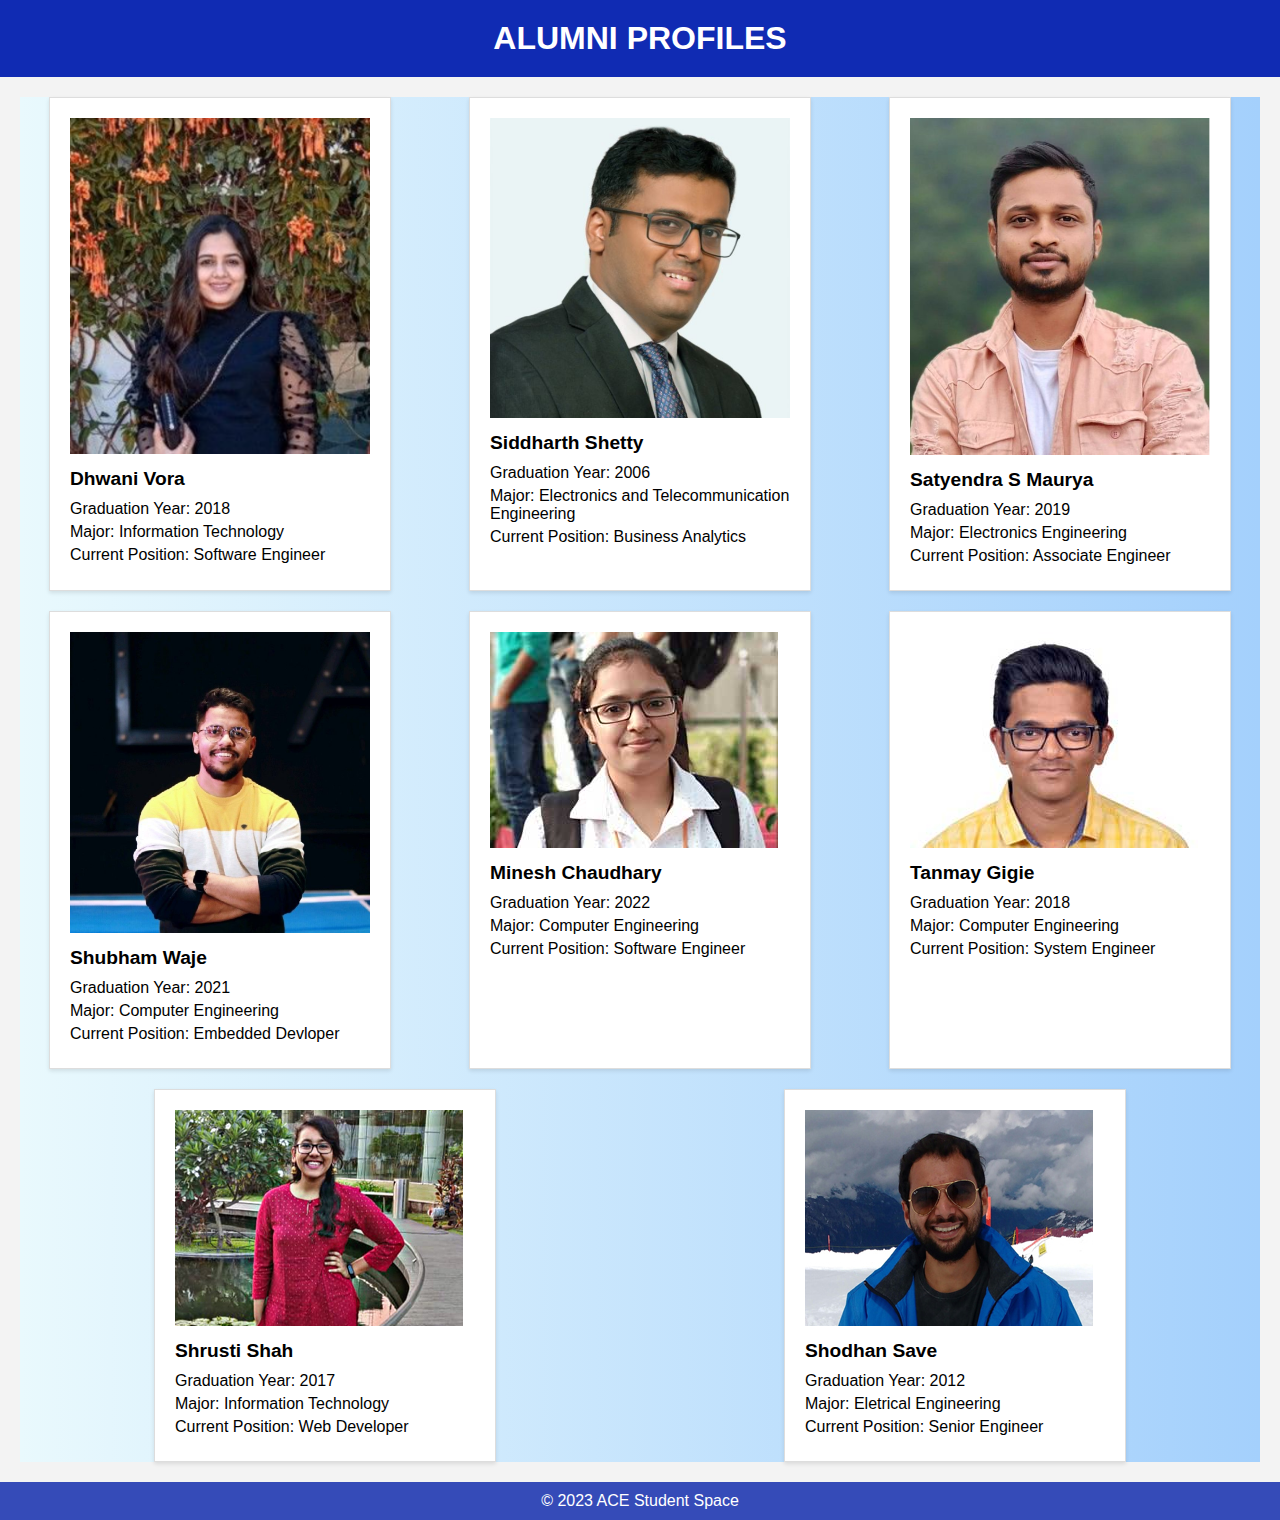
<file: project 1/alumni.html>
<!DOCTYPE html>
<html>
<head>
    <title>Alumni Network</title>
    <link rel="stylesheet" type="text/css" href="style1.css">
</head>
<body>
    <header>
        <h1>ALUMNI PROFILES</h1>
    </header>
    <main>
        <div id="alumni-container">
            <!-- Alumni profiles will be dynamically added here -->
        </div>
    </main>
    <footer>
        &copy; 2023 ACE Student Space
    </footer>

    <script>
        // Sample alumni data (you can load this data from a database or an API)
        const alumniData = [
            {
                name: "Dhwani Vora",
                graduationYear: 2018,
                major: "Information Technology",
                currentPosition: "Software Engineer",
                image: "alumini1.png"
            },
            {
                name: "Siddharth Shetty",
                graduationYear: 2006,
                major: "Electronics and Telecommunication Engineering",
                currentPosition: "Business Analytics ",
                image: "alumini2.png"
            },
            {
                name: "Satyendra S Maurya",
                graduationYear: 2019,
                major: "Electronics Engineering",
                currentPosition: "Associate Engineer ",
                image: "alumini3.png"
            },
            
            {
                name: "Shubham Waje",
                graduationYear: 2021,
                major: "Computer Engineering",
                currentPosition: "Embedded Devloper",
                image: "alumini4.png"
            },
            {
                name: "Minesh Chaudhary",
                graduationYear: 2022,
                major: "Computer Engineering",
                currentPosition: " Software Engineer",
                image: "alumini5.jpg"
            },
            {
                name: "Tanmay Gigie",
                graduationYear: 2018,
                major: "Computer Engineering",
                currentPosition: "System Engineer",
                image: "alumini6.jpg"
            },
            {
                name: "Shrusti Shah",
                graduationYear: 2017,
                major: "Information Technology",
                currentPosition: "Web Developer",
                image: "alumini7.jpg"
            },
            {
                name: "Shodhan Save",
                graduationYear: 2012,
                major: "Eletrical Engineering",
                currentPosition: "Senior Engineer",
                image: "alumini8.jpg"
            },
            // Add more alumni profiles here
        ];

        const alumniContainer = document.getElementById("alumni-container");

        // Loop through alumniData and create HTML for each alumni profile
        alumniData.forEach(alumni => {
            const profileDiv = document.createElement("div");
            profileDiv.className = "profile";

            profileDiv.innerHTML = `
                <img src="${alumni.image}" alt="${alumni.name}'s Photo">
                <h2>${alumni.name}</h2>
                <p>Graduation Year: ${alumni.graduationYear}</p>
                <p>Major: ${alumni.major}</p>
                <p>Current Position: ${alumni.currentPosition}</p>
            `;

            alumniContainer.appendChild(profileDiv);
        });
    </script>
</body>
</html>
</file>
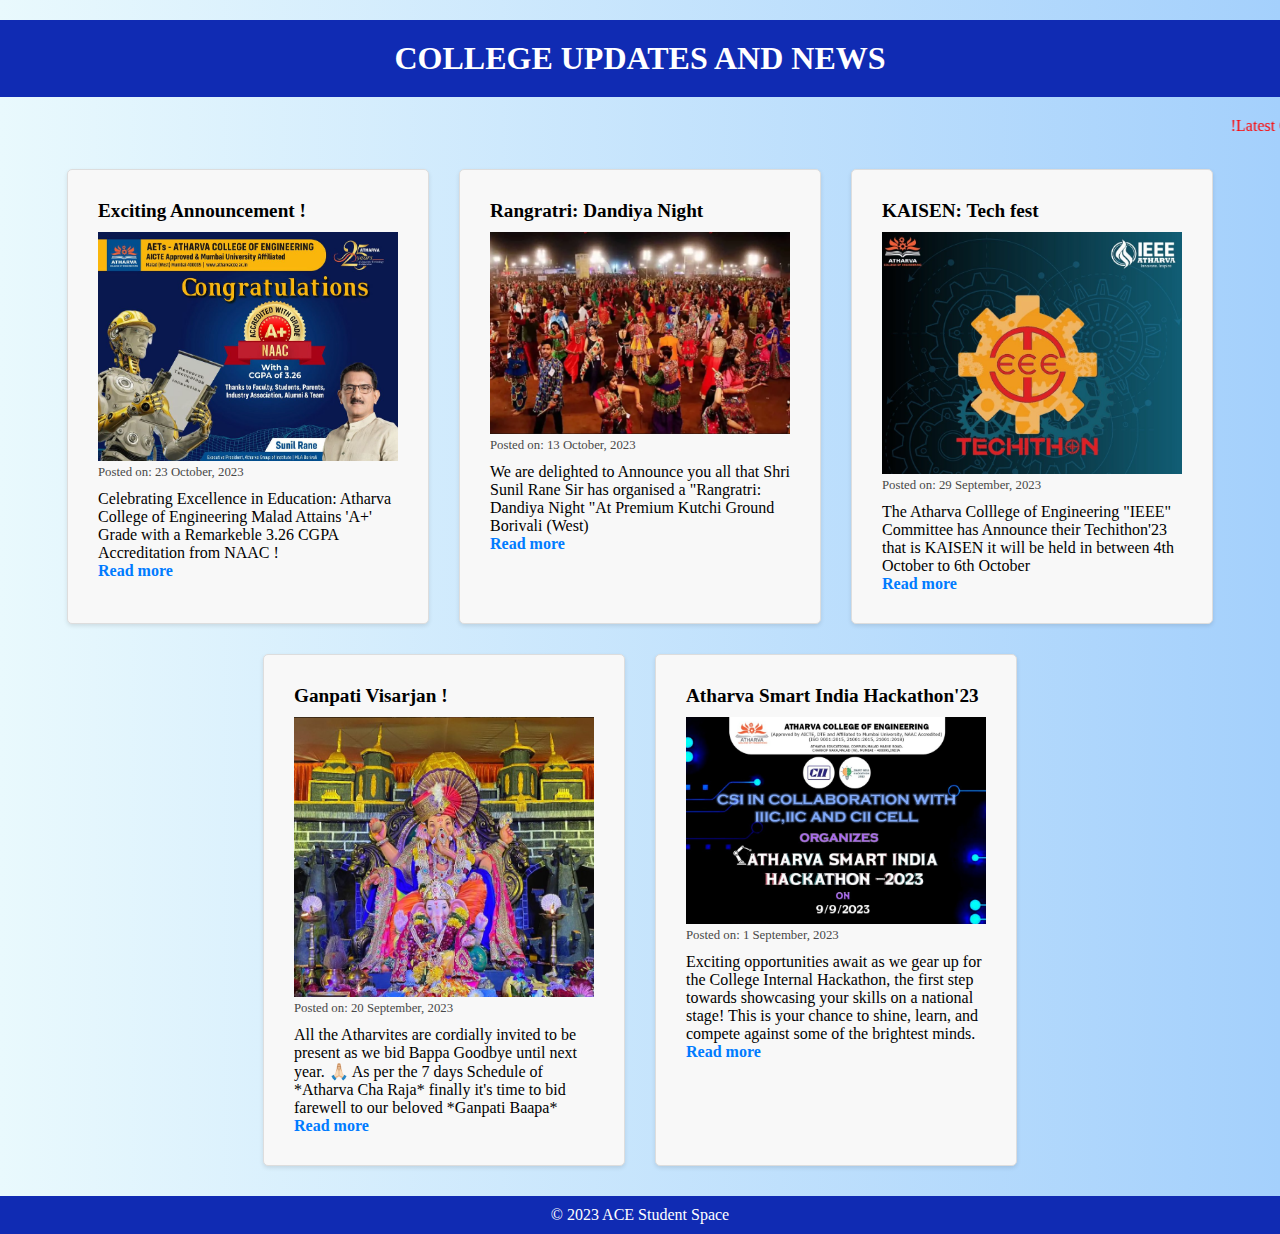
<file: project 1/college.html>
<!DOCTYPE html>
<html lang="en">
<head>
    <meta charset="UTF-8">
    <meta name="viewport" content="width=device-width, initial-scale=1.0">
    <title>COLLEGE UPDATES AND NEWS</title>
    <link rel="stylesheet" href="style4.css">
</head>
<body>
    <header>
        <h1>COLLEGE UPDATES AND NEWS</h1>
    </header>
    <div class="section">
        <marquee behavior="scroll" direction="left"><font color="red">!Latest College News will be updated here!</font></marquee>
    </div>  
    <section class="news-container">
        <article class="news">
            <h2>Exciting Announcement !</h2>
            <img src="article1.png" alt="Exciting Announcement">
            <p class="date">Posted on: 23 October, 2023</p>
            <p>Celebrating Excellence in Education: Atharva College of Engineering Malad Attains 'A+' Grade with a Remarkeble 3.26 CGPA Accreditation from NAAC !</p>
            <a href="#">Read more</a>
        </article>

        <article class="news">
            <h2>Rangratri: Dandiya Night </h2>
            <img src="article2.png" alt="Rangratri: Dandiya Night">
            <p class="date">Posted on:  13 October, 2023</p>
            <p>We are delighted to Announce you all that Shri Sunil Rane Sir has organised a "Rangratri: Dandiya Night "At Premium Kutchi Ground Borivali (West)</p>
            <a href="#">Read more</a>
        </article>

        <article class="news">
            <h2>KAISEN: Tech fest </h2>
            <img src="article3.png" alt="KAISEN: Tech fest ">
            <p class="date">Posted on: 29 September, 2023</p>
            <p>The Atharva Colllege of Engineering "IEEE" Committee has Announce their Techithon'23 that is KAISEN it will be held in between 4th October to 6th October</p>
            <a href="#">Read more</a>
        </article>

        <article class="news">
            <h2>Ganpati Visarjan ! </h2>
            <img src="article4.png" alt="Ganpati Visarjan ! ">
            <p class="date">Posted on: 20 September, 2023</p>
            <p>All the Atharvites are cordially invited to be present as we bid Bappa Goodbye until next year. 🙏🏻 As per the 7 days Schedule of *Atharva Cha Raja* finally it's time to bid farewell to our beloved *Ganpati Baapa*</p>
            <a href="#">Read more</a>
        </article>

        <article class="news">
            <h2>Atharva Smart India Hackathon'23 </h2>
            <img src="article5.png" alt="KAISEN: Tech fest ">
            <p class="date">Posted on: 1 September, 2023</p>
            <p>Exciting opportunities await as we gear up for the College Internal Hackathon, the first step towards showcasing your skills on a national stage! This is your chance to shine, learn, and compete against some of the brightest minds.</p>
            <a href="#">Read more</a>
        </article>


        <!-- Add more news articles here -->
    </section>
    <footer>
        &copy; 2023 ACE Student Space
    </footer>
</body>
</html>
</file>
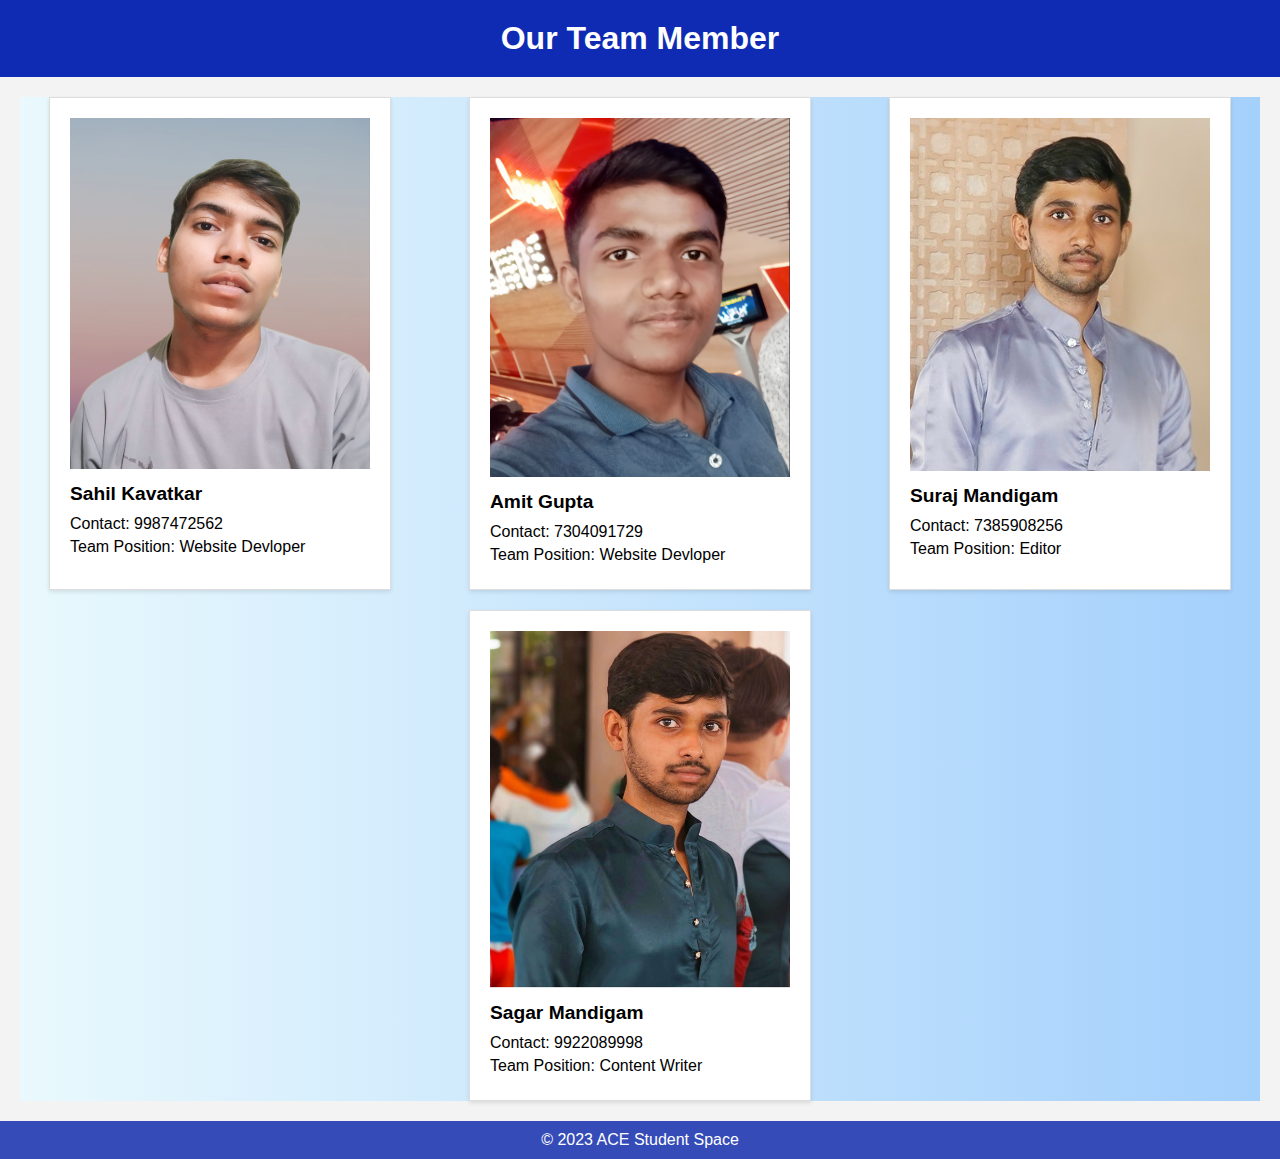
<file: project 1/contact.html>
<!DOCTYPE html>
<html>
<head>
    <title>Contact</title>
    <link rel="stylesheet" type="text/css" href="style1.css">
</head>
<body>
    <header>
        <h1>Our Team Member</h1>
    </header>
    <main>
        <div id="alumni-container">
            <!-- Alumni profiles will be dynamically added here -->
        </div>
    </main>
    <footer>
        &copy; 2023 ACE Student Space
    </footer>

    <script>
        // Sample alumni data (you can load this data from a database or an API)
        const alumniData = [
            {
                name: "Sahil Kavatkar",
                contact: 9987472562,
                currentPosition: "Website Devloper",
                image: "sahil1.png"
            },
            {
                name: "Amit Gupta",
                contact: 7304091729,
                currentPosition: "Website Devloper",
                image: "amit.png"
            },
            {
                name: "Suraj Mandigam",
                contact: 7385908256,
                currentPosition: "Editor",
                image: "suraj.png"
            },
            {
                name: "Sagar Mandigam",
                contact: 9922089998,
                currentPosition: "Content Writer",
                image: "sagar.png"
            },
        ];

        const alumniContainer = document.getElementById("alumni-container");

        // Loop through alumniData and create HTML for each alumni profile
        alumniData.forEach(alumni => {
            const profileDiv = document.createElement("div");
            profileDiv.className = "profile";

            profileDiv.innerHTML = `
                <img src="${alumni.image}" alt="${alumni.name}'s Photo">
                <h2>${alumni.name}</h2>
                <p>Contact: ${alumni.contact}</p>
                <p>Team Position: ${alumni.currentPosition}</p>
            `;

            alumniContainer.appendChild(profileDiv);
        });
    </script>
</body>
</html>
</file>
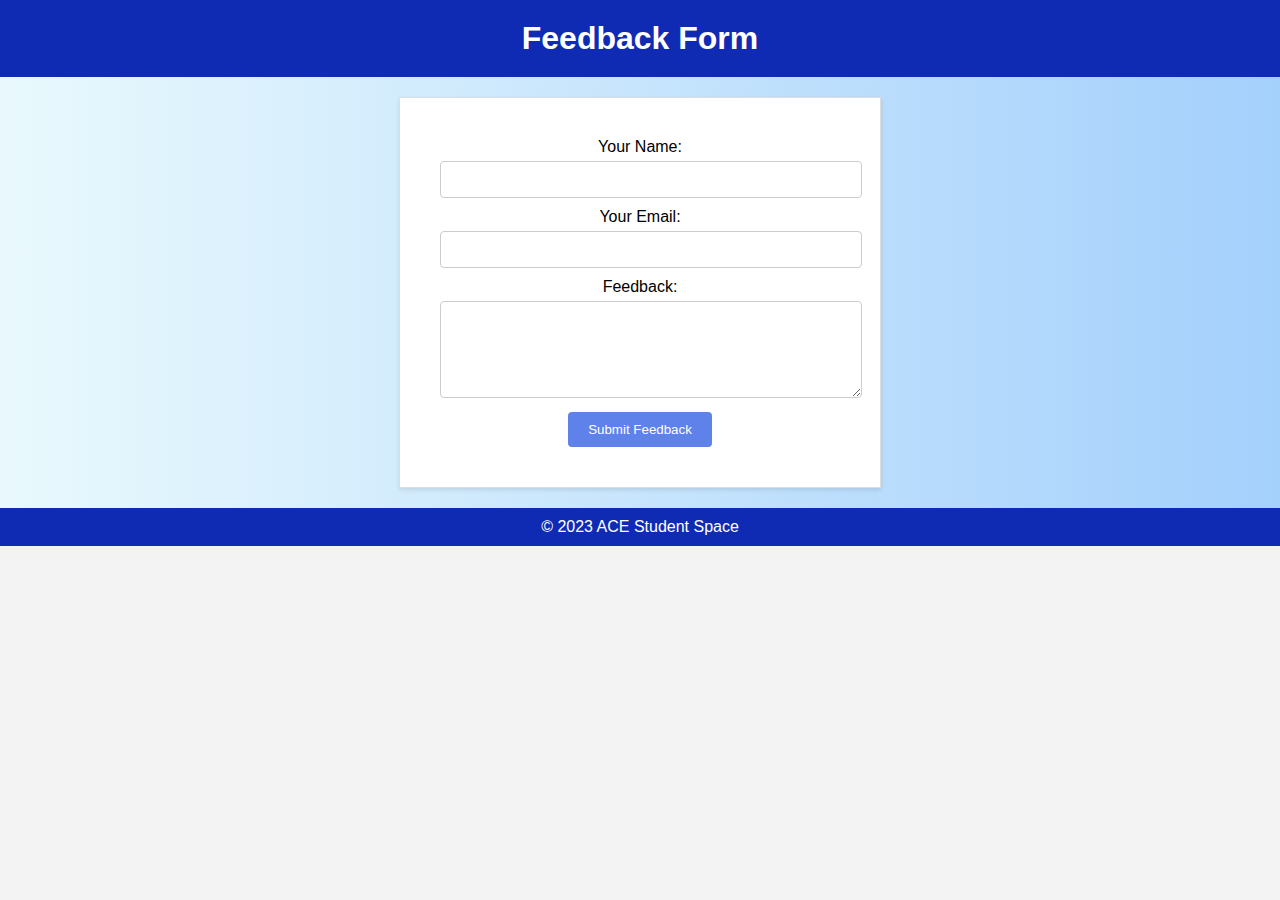
<file: project 1/feedback.html>
<!DOCTYPE html>
<html>
<head>
    <title>Feedback Form</title>
    <link rel="stylesheet" type="text/css" href="style2.css">
</head>
<body>
    <header>
        <h1>Feedback Form</h1>
    </header>
    <main>
        <div id="feedback-container">
            <form id="feedback-form">
                <label for="name">Your Name:</label>
                <input type="text" id="name" name="name" required>

                <label for="email">Your Email:</label>
                <input type="email" id="email" name="email" required>

                <label for="message">Feedback:</label>
                <textarea id="message" name="message" rows="5" required></textarea>

                <button type="submit">Submit Feedback</button>
            </form>
            <div id="thank-you-message" style="display: none;">
                <p>Thank you for your feedback! We appreciate your input.</p>
            </div>
        </div>
    </main>
    <footer>
        &copy; 2023 ACE Student Space
    </footer>

    <script>
        const feedbackForm = document.getElementById("feedback-form");
        const thankYouMessage = document.getElementById("thank-you-message");

        feedbackForm.addEventListener("submit", function (e) {
            e.preventDefault();
            
            // Handle the form submission (e.g., send data to the server)
            
            // After handling the submission, show the "Thank you" message and hide the form
            feedbackForm.style.display = "none";
            thankYouMessage.style.display = "block";
        });
    </script>
</body>
</html>
</file>
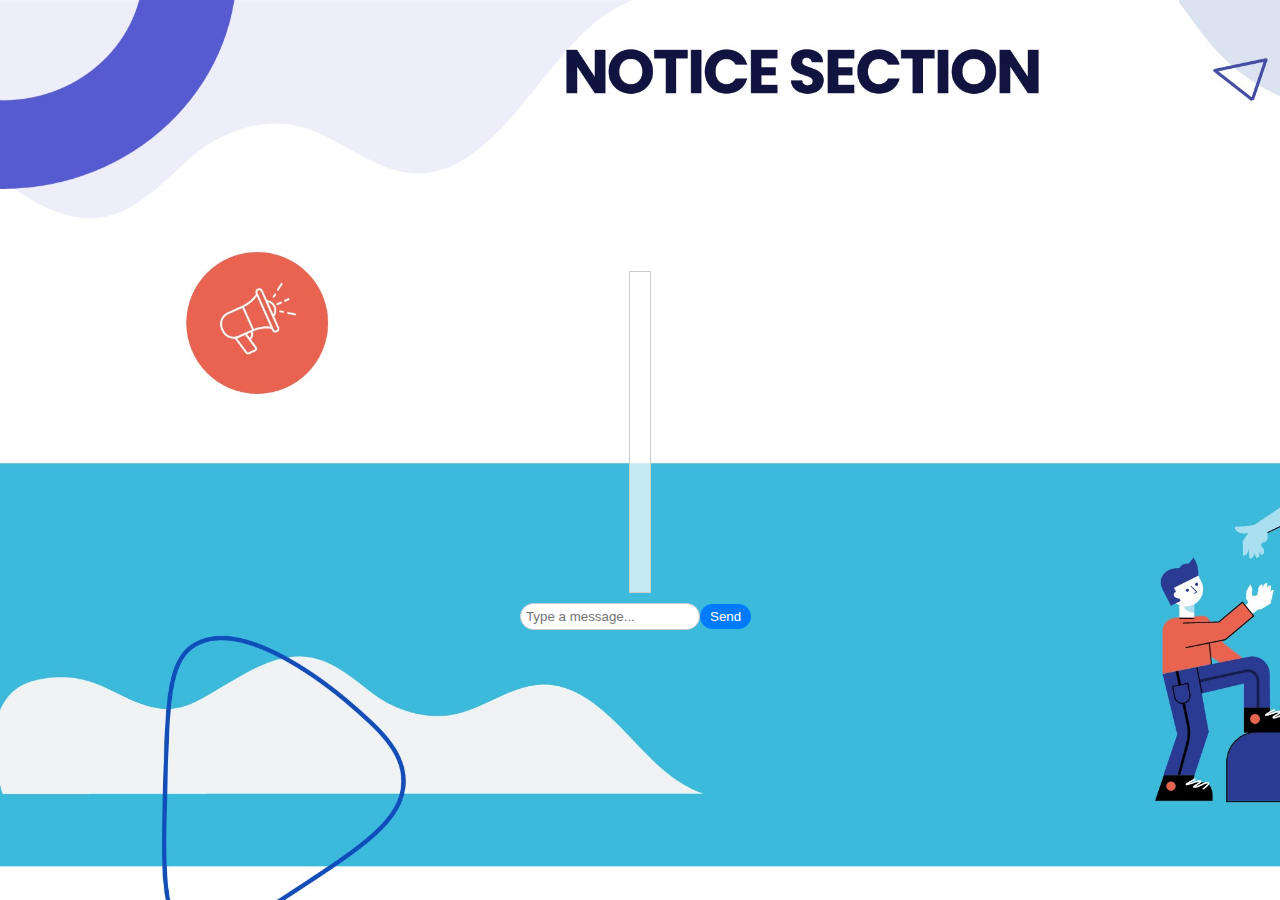
<file: project 1/noties.html>
<!DOCTYPE html>
<html>
<head>
    <title>One-Way Chat</title>
    <link rel="stylesheet" type="text/css" href="styles.css">
</head>
<body>
    <div id="chat-box">
        <div id="chat-messages"></div>
    </div>
    <div id="input-box">
        <input type="text" id="message" placeholder="Type a message...">
        <button id="send-button">Send</button>
    </div>
    <script src="script.js"></script>
</body>
</html>
</file>
<file: project 1/style1.css>
/* style1.css */

body {
    font-family: "Poppins", sans-serif;
    margin: 0;
    padding: 0;
    background-color: #f3f3f3;
}

header {
    background-color: #102bb3;
    color: #fff;
    text-align: center;
    padding: 20px;
}

h1 {
    margin: 0;
}

main {
    padding: 20px;
}

#alumni-container {
    display: flex;
    flex-wrap: wrap;
    gap: 20px;
    justify-content: space-around;
    background: linear-gradient(to right, #e9f9fd, #a4d0fc); 
}

.profile {
    background-color: #fff;
    border: 1px solid #ddd;
    padding: 20px;
    width: 300px;
    box-shadow: 0 2px 4px rgba(7, 0, 0, 0.1);
}

.profile img {
    max-width: 100%;
    height: auto;
}

h2 {
    font-size: 1.2em;
    margin: 10px 0;
}

p {
    margin: 5px 0;
}

footer {
    background-color: #354bb8;
    color: #fff;
    text-align: center;
    padding: 10px;
}

.profile {
    background-color: #fff;
    border: 1px solid #ddd;
    padding: 20px;
    width: 300px;
    box-shadow: 0 2px 4px rgba(0, 0, 0, 0.1);
    transition: transform 0.2s;
}

.profile:hover {
    transform: scale(1.05);
    box-shadow: 0 4px 6px rgba(0, 0, 0, 0.2);
}
</file>
<file: project 1/style2.css>
body {
    font-family: "Poppins", sans-serif;
    margin: 0;
    padding: 0;
    background-color: #f3f3f3;
}

header {
    background-color: #102bb3;
    color: #fff;
    text-align: center;
    padding: 20px;
}

h1 {
    margin: 0;
}

main {
    padding: 20px;
    text-align: center;
    background: linear-gradient(to right, #e9f9fd, #a4d0fc); 
}

form {
    max-width: 400px;
    margin: 0 auto;
    background-color: #fff;
    border: 1px solid #ddd;
    padding: 40px;
    box-shadow: 0 2px 4px rgba(8, 0, 0, 0.1);
}

label {
    display: block;
    margin-bottom: 5px;
}

input[type="text"],
input[type="email"],
textarea {
    width: 100%;
    padding: 10px;
    margin-bottom: 10px;
    border: 1px solid #ccc;
    border-radius: 4px;
}

button {
    background-color: #102bb3;
    color: #fff;
    padding: 10px 20px;
    border: none;
    border-radius: 4px;
    cursor: pointer;
}

button:hover {
    background-color: #102bb3;
}

footer {
    background-color: #102bb3;
    color: #fff;
    text-align: center;
    padding: 10px;
}

button {
    background-color: #5e81ea;
    color: #fff;
    padding: 10px 20px;
    border: none;
    border-radius: 4px;
    cursor: pointer;
    transition: background-color 0.3s;
}

button:hover {
    background-color: #102bb3;
}
</file>
<file: project 1/styles.css>
body {
    font-family: Arial, sans-serif;
    background: url("notice.jpg");
    background-size: cover;
    margin: 0;
    padding: 0;
    display: flex;
    flex-direction: column;
    align-items: center;
    justify-content: center;
    height: 100vh;
}

#chat-box {
    background: rgba(255, 255, 255, 0.7); /* Semi-transparent white background for chat box */
    border: 1px solid #ccc;
    padding: 10px;
    height: 300px;
    overflow-y: scroll;
}

#chat-messages {
    max-height: 100%;
}

#input-box {
    margin-top: 10px;
    display: flex;
    align-items: center;
}

#message {
    width: 70%;
    padding: 5px;
    border: 1px solid #ccc;
    border-radius: 20px; /* Adjust the border-radius to round the rectangle */
    margin: 0;
}

#send-button {
    padding: 5px 10px;
    background-color: #007BFF;
    color: #fff;
    border: none;
    cursor: pointer;
    border-radius: 20px;
}

.chat-message:nth-child(odd) {
    background-color: #1569fb;
    color: rgb(204, 203, 203)b9b;
    border-radius: 20px; /* Rounder rectangular box */
    padding: 10px;
    margin: 5px 0;
    max-width: 70%;
    word-wrap: break-word;
}

.chat-message:nth-child(even) {
    background-color: #dddddd;
    color: #000;
    border-radius: 20px; /* Rounder rectangular box */
    padding: 10px;
    margin: 5px 0;
    max-width: 70%;
    word-wrap: break-word;
}
footer {
    background-color: #102bb3;
    color: #fff;
    text-align: center;
    padding: 10px;
}
</file>
<file: project 1/style4.css>
/* Reset default margin and padding */
body, h1, h2, p {
    margin: 0;
    padding: 0;
}

/* Style the header */
header {
    background-color: #102bb3;
    color: #fff;
    text-align: center;
    padding: 20px;
    margin: 20px 0;
}

/* Style the news container */
.news-container {
    display: flex;
    flex-wrap: wrap;
    justify-content: center;
    gap: 30px;
    padding: 30px;
}

/* Style individual news articles */
.news {
    background-color: #f8f8f8;
    border: 1px solid #ddd;
    padding: 30px;
    width: 300px;
    border-radius: 5px;
    box-shadow: 0 2px 4px rgba(0, 0, 0, 0.1);
}

/* Style the news article headings */
.news h2 {
    font-size: 1.2rem;
    margin-bottom: 10px;
}

/* Style the news article dates */
.date {
    color: #484848;
    font-size: 0.8rem;
    margin-bottom: 10px;
}

/* Style "Read more" links */
.news a {
    text-decoration: none;
    color: #007BFF;
    font-weight: bold;
}

/* Hover effect for "Read more" links */
.news a:hover {
    text-decoration: underline;
}
footer {
    background-color: #102bb3;
    color: #fff;
    text-align: center;
    padding: 10px;
}
/* Hover effect for individual news articles */
.news:hover {   
    transform: scale(1.05);
    box-shadow: 0 4px 6px rgba(0, 0, 0, 0.2);
    transition: background-color 0.3s, color 0.3s;
}
body {
    background: linear-gradient(to right, #e9f9fd, #a4d0fc);
}
.news img {
    max-width: 100%; /* Set the maximum width to 100% of the container width */
    height: auto; /* Maintain the aspect ratio */
}
</file>
